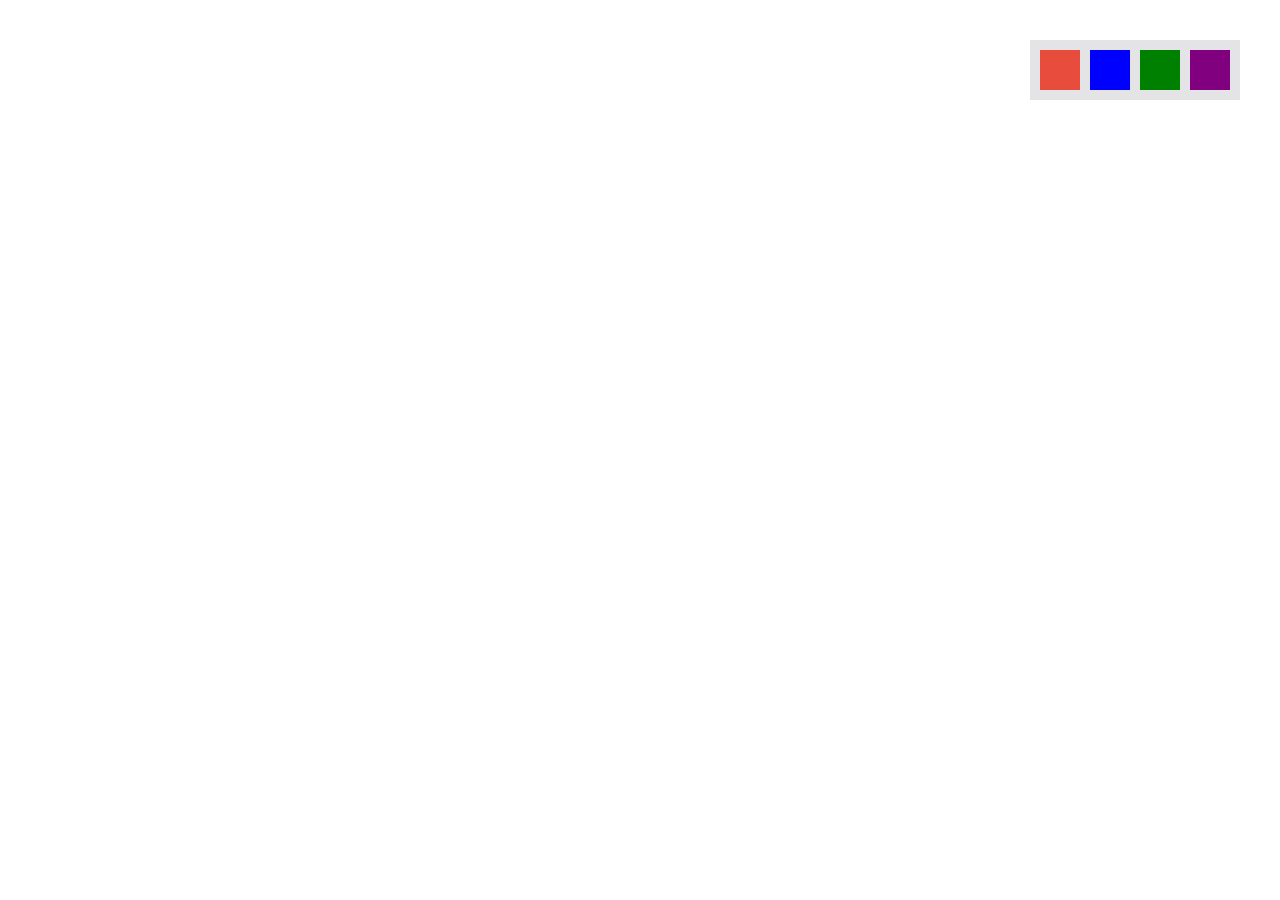
<file: project js/bg change/index.html>
<html>
<head>
    <meta charset="UTF-8">
    <title></title>
    <link rel="stylesheet" href="style.css">
    </head>
 <body>
 <div class="box">
 <a onclick="changecolor('red')"id='red'>#e74c3c</a>
 <a onclick="changecolor('blue')"id='blue'>#0000FF</a>
 <a onclick="changecolor('green')"id='green'>#008000</a>
 <a onclick="changecolor('purple')"id='purple'>#800080</a>
 </div>
<script type="text/javascript">
function changecolor(id){
    document.body.style.background=document.getElementById(id).innerHTML;

}
</script>
</body>
</html>
</file>
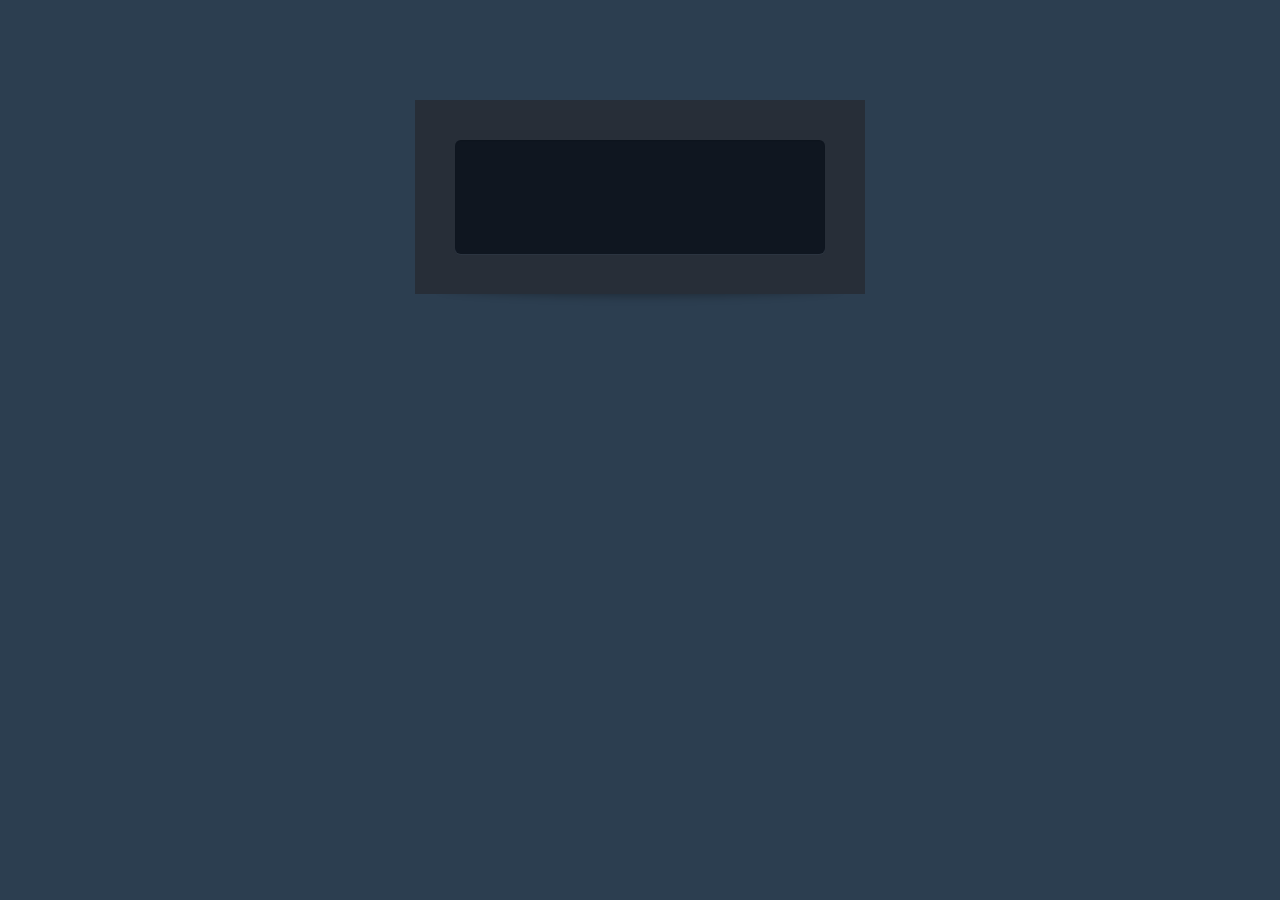
<file: project js/Digital clock/index.html>
<!DOCTYPE html>
<html lang="en">
  <head>
    <meta charset="UTF-8" />
    <meta name="viewport" content="width=device-width, initial-scale=1.0" />
    <link rel="stylesheet" href="style.css" />
    <title>Digital Clock</title>
  </head>
  <body>
    <div id="clock" class="dark">
      <div class="display">
        <h1 id="time"></h1>
        <small></small>
      </div>
    </div>
    <!-- JavaScript Includes -->
    <script src="app.js"></script>
  </body>
</html>
</file>
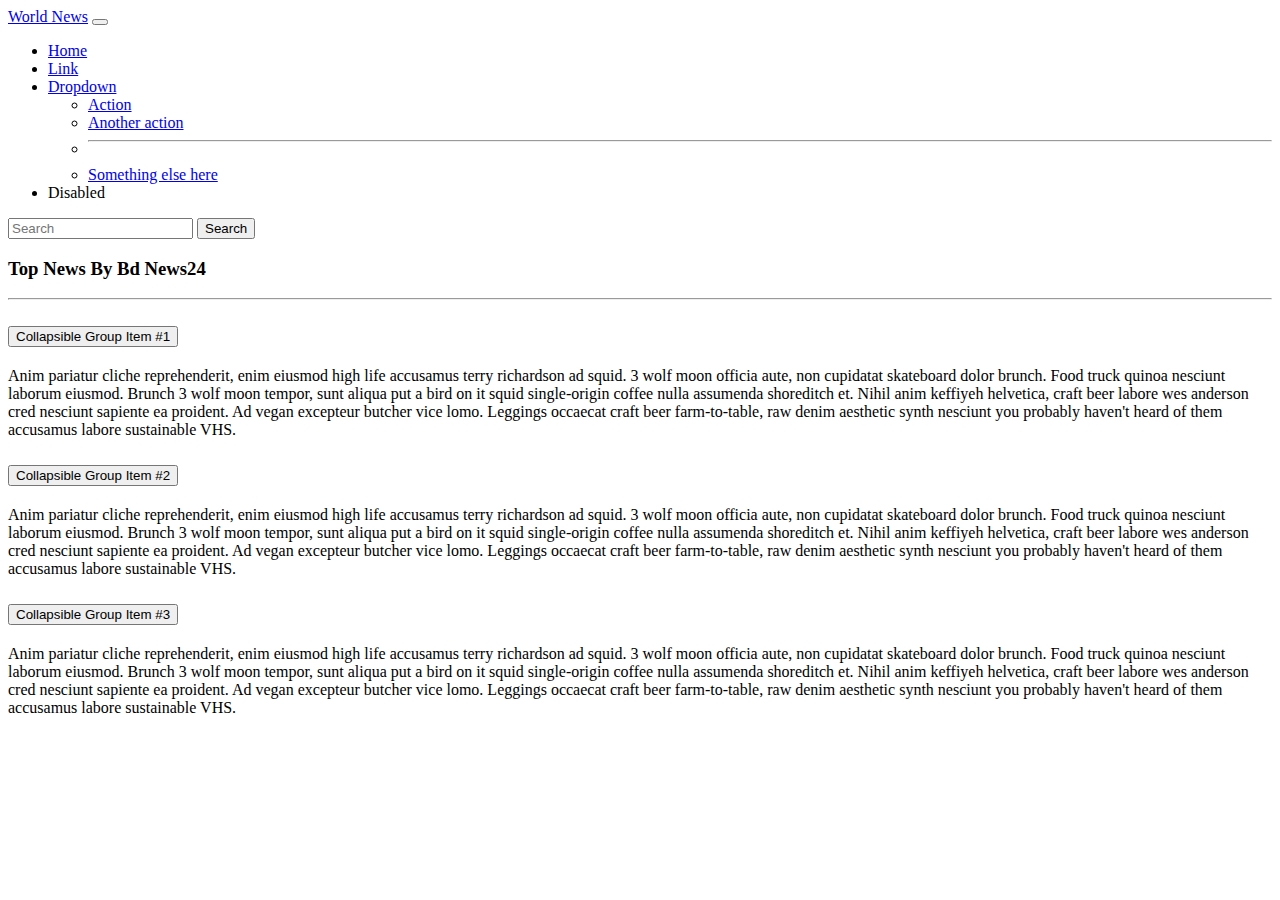
<file: project js/newspaper/index.html>
<!doctype html>
<html lang="en">
  <head>
    <!-- Required meta tags -->
    <meta charset="utf-8">
    <meta name="viewport" content="width=device-width, initial-scale=1">

    <!-- Bootstrap CSS -->
    <link href="https://cdn.jsdelivr.net/npm/bootstrap@5.1.1/dist/css/bootstrap.min.css" rel="stylesheet" integrity="sha384-F3w7mX95PdgyTmZZMECAngseQB83DfGTowi0iMjiWaeVhAn4FJkqJByhZMI3AhiU" crossorigin="anonymous">

    <title>World News</title>
  </head>
  <body>
    <nav class="navbar navbar-expand-lg navbar-dark bg-dark">
        <div class="container-fluid">
          <a class="navbar-brand" href="#">World News</a>
          <button class="navbar-toggler" type="button" data-bs-toggle="collapse" data-bs-target="#navbarSupportedContent" aria-controls="navbarSupportedContent" aria-expanded="false" aria-label="Toggle navigation">
            <span class="navbar-toggler-icon"></span>
          </button>
          <div class="collapse navbar-collapse" id="navbarSupportedContent">
            <ul class="navbar-nav me-auto mb-2 mb-lg-0">
              <li class="nav-item">
                <a class="nav-link active" aria-current="page" href="#">Home</a>
              </li>
              <li class="nav-item">
                <a class="nav-link" href="#">Link</a>
              </li>
              <li class="nav-item dropdown">
                <a class="nav-link dropdown-toggle" href="#" id="navbarDropdown" role="button" data-bs-toggle="dropdown" aria-expanded="false">
                  Dropdown
                </a>
                <ul class="dropdown-menu" aria-labelledby="navbarDropdown">
                  <li><a class="dropdown-item" href="#">Action</a></li>
                  <li><a class="dropdown-item" href="#">Another action</a></li>
                  <li><hr class="dropdown-divider"></li>
                  <li><a class="dropdown-item" href="#">Something else here</a></li>
                </ul>
              </li>
              <li class="nav-item">
                <a class="nav-link disabled">Disabled</a>
              </li>
            </ul>
            <form class="d-flex">
              <input class="form-control me-2" type="search" placeholder="Search" aria-label="Search">
              <button class="btn btn-outline-success" type="submit">Search</button>
            </form>
          </div>
        </div>
      </nav>

  <div class="container my-3">
    <h3>Top News <span class="badge bg-secondary">By Bd News24</span></h3>
    <hr>
    <div class="accordion" id="newsAccordion">
      <div class="card">
        <div class="card-header" id="headingOne">
          <h2 class="mb-0">
            <button class="btn btn-link" type="button" data-toggle="collapse" data-target="#collapseOne" aria-expanded="true" aria-controls="collapseOne">
              Collapsible Group Item #1
            </button>
          </h2>
        </div>
    
        <div id="collapseOne" class="collapse show" aria-labelledby="headingOne" data-parent="#accordionExample">
          <div class="card-body">
            Anim pariatur cliche reprehenderit, enim eiusmod high 
            life accusamus terry richardson ad squid. 3 wolf moon officia aute, 
            non cupidatat skateboard dolor brunch. Food truck quinoa nesciunt laborum eiusmod. Brunch 3 wolf moon tempor,
             sunt aliqua put a bird on it squid single-origin coffee nulla assumenda shoreditch et. 
             Nihil anim keffiyeh helvetica, craft beer labore wes anderson cred nesciunt sapiente ea proident. 
             Ad vegan excepteur butcher vice lomo. Leggings occaecat craft beer farm-to-table, raw denim aesthetic 
             synth nesciunt you probably haven't heard of them accusamus labore sustainable VHS.
          </div>
        </div>
      </div>


      <div class="card">
        <div class="card-header" id="headingTwo">
          <h2 class="mb-0">
            <button class="btn btn-link collapsed" type="button" data-toggle="collapse" data-target="#collapseTwo" aria-expanded="false" aria-controls="collapseTwo">
              Collapsible Group Item #2
            </button>
          </h2>
        </div>
        <div id="collapseTwo" class="collapse" aria-labelledby="headingTwo" data-parent="#accordionExample">
          <div class="card-body">
            Anim pariatur cliche reprehenderit, enim eiusmod high life accusamus terry richardson ad squid. 
            3 wolf moon officia aute, non cupidatat skateboard dolor brunch. Food truck quinoa nesciunt laborum eiusmod. Brunch 3 wolf moon tempor, sunt aliqua put a bird on it squid single-origin coffee nulla assumenda shoreditch et. Nihil anim keffiyeh helvetica, craft beer labore wes anderson cred nesciunt sapiente ea proident. Ad vegan excepteur butcher vice lomo. Leggings occaecat craft beer farm-to-table, raw denim aesthetic synth nesciunt you probably haven't heard of them accusamus labore sustainable VHS.
          </div>
        </div>
      </div>
      <div class="card">
        <div class="card-header" id="headingThree">
          <h2 class="mb-0">
            <button class="btn btn-link collapsed" type="button" data-toggle="collapse" data-target="#collapseThree" aria-expanded="false" aria-controls="collapseThree">
              Collapsible Group Item #3
            </button>
          </h2>
        </div>
        <div id="collapseThree" class="collapse" aria-labelledby="headingThree" data-parent="#accordionExample">
          <div class="card-body">
            Anim pariatur cliche reprehenderit, enim eiusmod high life accusamus terry richardson ad squid. 3 wolf moon officia aute, non cupidatat skateboard dolor brunch. Food truck quinoa nesciunt laborum eiusmod. Brunch 3 wolf moon tempor, sunt aliqua put a bird on it squid single-origin coffee nulla assumenda shoreditch et. Nihil anim keffiyeh helvetica, craft beer labore wes anderson cred nesciunt sapiente ea proident. Ad vegan excepteur butcher vice lomo. Leggings occaecat craft beer farm-to-table, raw denim aesthetic synth nesciunt you probably haven't heard of them accusamus labore sustainable VHS.
          </div>
        </div>
      </div>
    </div>
  </div>

   

  



    <!-- Option 1: Bootstrap Bundle with Popper -->
    <script src="https://cdn.jsdelivr.net/npm/bootstrap@5.1.1/dist/js/bootstrap.bundle.min.js" integrity="sha384-/bQdsTh/da6pkI1MST/rWKFNjaCP5gBSY4sEBT38Q/9RBh9AH40zEOg7Hlq2THRZ" crossorigin="anonymous"></script>

    <!-- Option 2: Separate Popper and Bootstrap JS -->
    <!--
    <script src="https://cdn.jsdelivr.net/npm/@popperjs/core@2.9.3/dist/umd/popper.min.js" integrity="sha384-W8fXfP3gkOKtndU4JGtKDvXbO53Wy8SZCQHczT5FMiiqmQfUpWbYdTil/SxwZgAN" crossorigin="anonymous"></script>
    <script src="https://cdn.jsdelivr.net/npm/bootstrap@5.1.1/dist/js/bootstrap.min.js" integrity="sha384-skAcpIdS7UcVUC05LJ9Dxay8AXcDYfBJqt1CJ85S/CFujBsIzCIv+l9liuYLaMQ/" crossorigin="anonymous"></script>
    -->
    <script src="index.js"></script>
  </body>
</html>
</file>
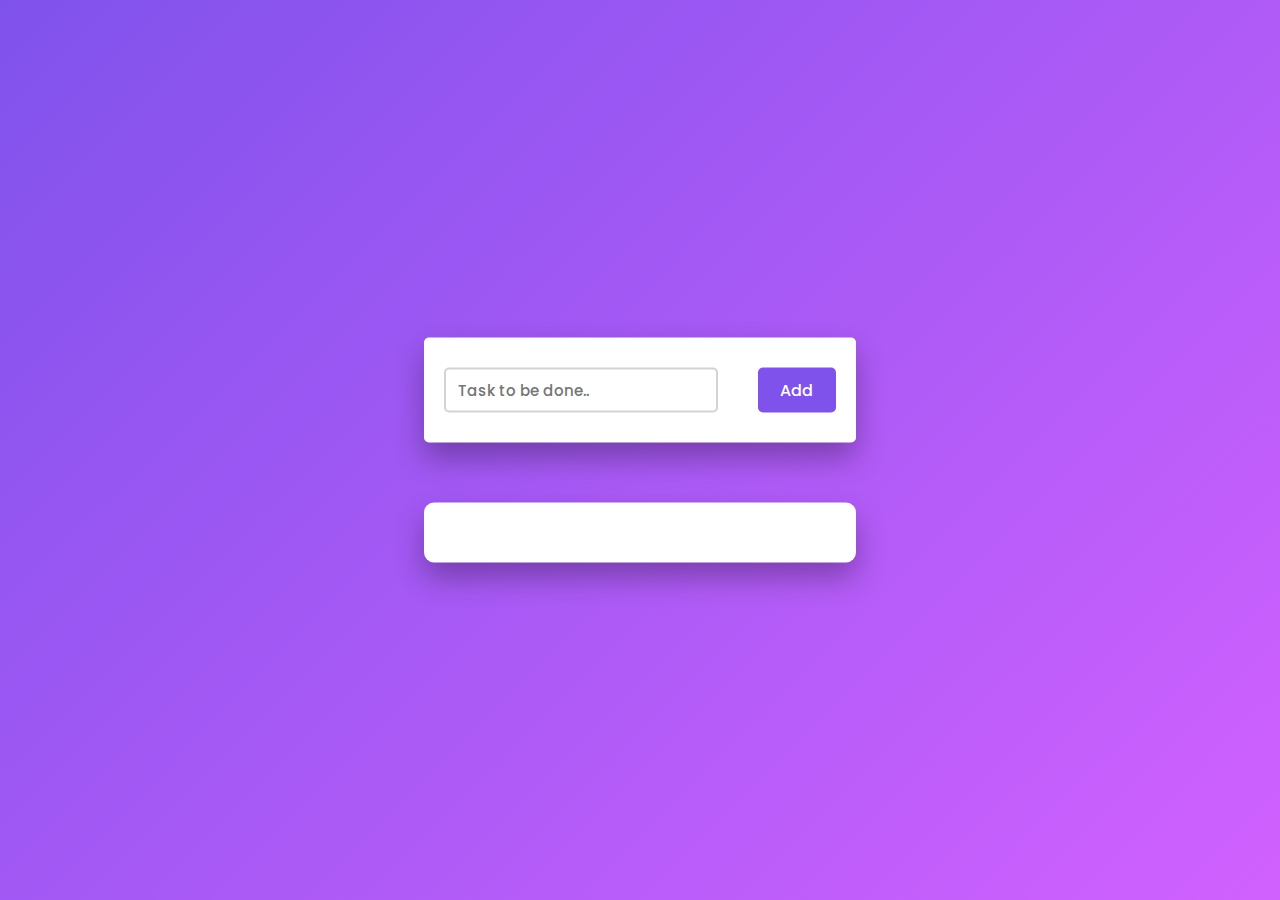
<file: project js/To Do List/index.html>
<!DOCTYPE html>
<html lang="en">
<head>
    <title>Simple To Do List</title>
    <!--Google Font-->
    <link href="https://fonts.googleapis.com/css2?family=Poppins:wght@400;500&display=swap" rel="stylesheet">
    <!--Font Awesome CDN-->
    <link rel="stylesheet" href="https://cdnjs.cloudflare.com/ajax/libs/font-awesome/5.15.2/css/all.min.css">
    <!--Stylesheet-->
    <link rel="stylesheet" href="style.css">
</head>
<body>
    <div class="container">
        <div id="newtask">
            <input type="text" placeholder="Task to be done..">
            <button id="push">Add</button>
        </div>
        <div id="tasks"></div>
    </div>
    <!--Script-->
    <script src="script.js"></script>
</body>
</html>
</file>
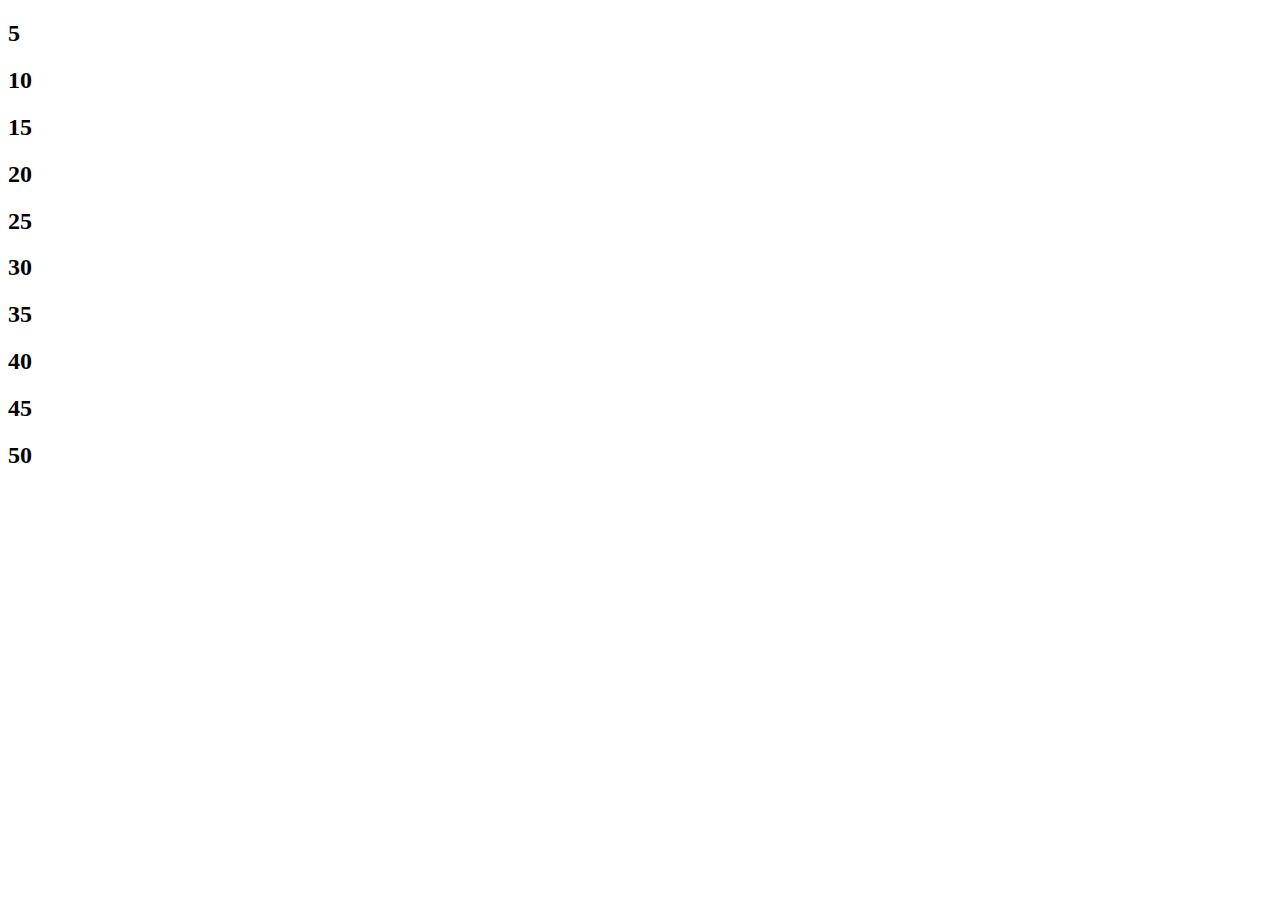
<file: java script/forloop.html>
<!DOCTYPE html>
<html lang="en">
<head>
    <meta charset="UTF-8">
    <meta http-equiv="X-UA-Compatible" content="IE=edge">
    <meta name="viewport" content="width=device-width, initial-scale=1.0">
    <title>Document</title>
</head>
<body>
    <script>
        for(var x=1;x<=10;x++){
            document.write("<h2>"+(5*x)+"</h2>");
        }
    </script>
</body>
</html>
</file>
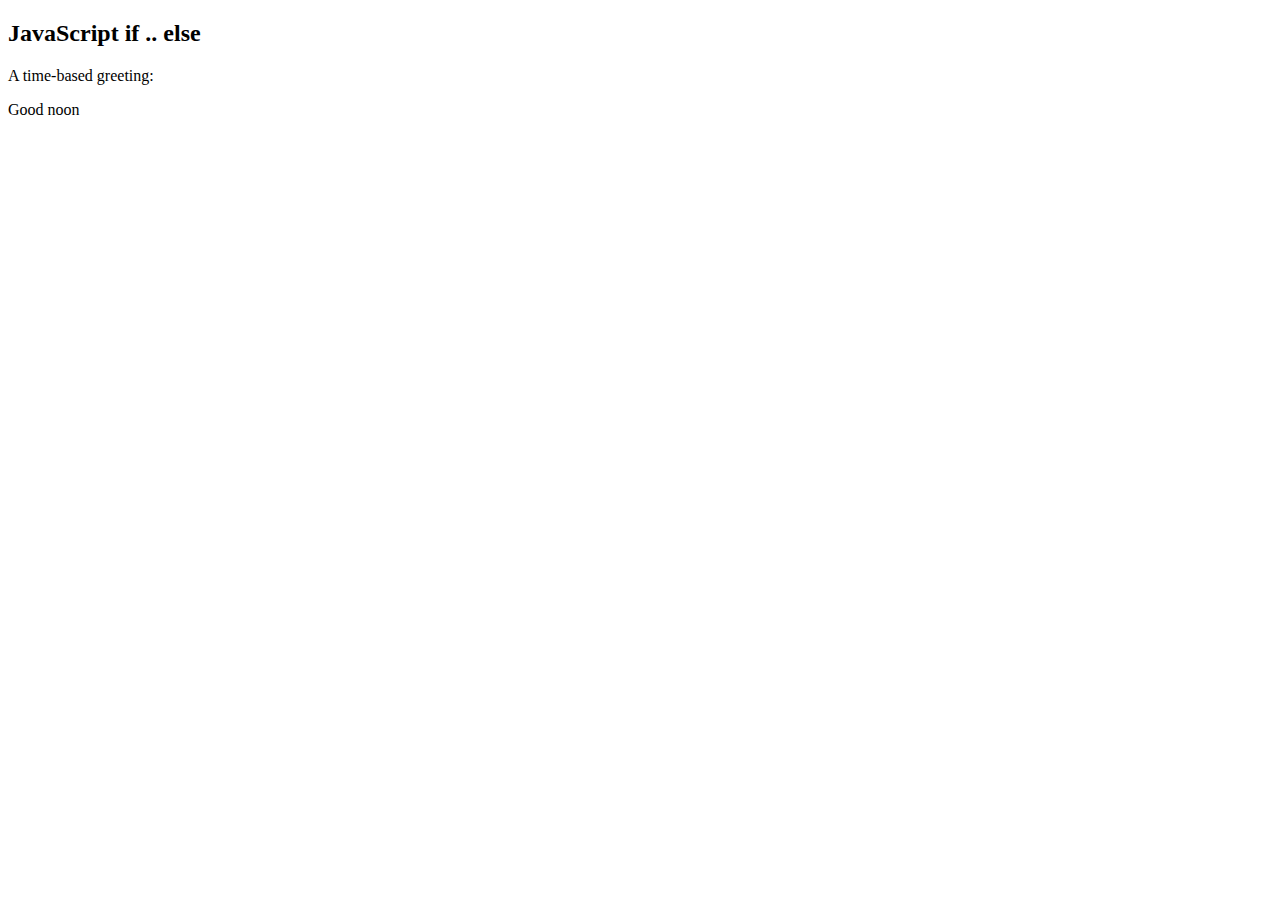
<file: java script/iif.html>
<!DOCTYPE html>
<html>
<body>

<h2>JavaScript if .. else</h2>

<p>A time-based greeting:</p>

<p id="demo"></p>

<script>
const time = new Date().getHours();
let greeting;
if (time < 10) {
  greeting = "Good morning";
} else if (time < 20) {
  greeting = "Good noon";
} else {
  greeting = "Good evening";
}	
document.getElementById("demo").innerHTML = greeting;
</script>

</body>
</html>
</file>
<file: project js/bg change/style.css>
body{
    margin: 0;
    padding: 0;
    background: white;
}
.box{
    position:absolute;
    top: 40px;
    right: 40px;
    padding: 5px;
    background: rgb(228, 228, 231);

}
.box a{
    width: 40px;
    height: 40px;
    float: left;
    text-indent: -9999px;
    margin: 5px;
    cursor: pointer;
}
#red{
    background: #e74c3c;
}#blue{
    background: #0000FF;
}#green{
    background: #008000;
}#purple{
    background: #800080;
}
</file>
<file: project js/Digital clock/style.css>
* {
    margin: 0;
    padding: 0;
}
  

  
  html {
    overflow: hidden;
  }
  
  body {
    font: 15px/1.3 Arial, sans-serif;
    color: #4f4f4f;
    z-index: 1;
    background: #2c3e50;
  }
  
  a,
  a:visited {
    outline: none;
    color: #389dc1;
  }
  
  a:hover {
    text-decoration: none;
  }
  
  section,
  footer,
  header,
  aside {
    display: block;
  }
  
  /*-------------------------
      The clocks
  --------------------------*/
  
  #clock {
    width: 370px;
    padding: 40px;
    margin: 100px auto 60px;
    position: relative;
  }
  
  #clock:after {
    content: '';
    position: absolute;
    width: 400px;
    height: 20px;
    border-radius: 100%;
    left: 50%;
    margin-left: -200px;
    bottom: 2px;
    z-index: -1;
  }
  
  #clock .display {
    text-align: center;
    padding: 30px;
    border-radius: 6px;
    position: relative;
    height: 54px;
  }
  
  /*-------------------------
      Dark color theme
  --------------------------*/
  
  #clock.dark {
    background-color: #272e38;
    color: #cacaca;
  }
  
  #clock.dark:after {
    box-shadow: 0 4px 10px rgba(0, 0, 0, 0.3);
  }
  #clock.dark .display {
    background-color: #0f1620;
    box-shadow: 0 1px 1px rgba(0, 0, 0, 0.08) inset, 0 1px 1px #2d3642;
  }
  h1#time {
    display: inline-block;
    font-size: 36px;
  }
</file>
<file: project js/To Do List/style.css>
*,
*:before,
*:after{
    padding: 0;
    margin: 0;
    box-sizing: border-box;
}
body{
    height: 100vh;
    background: linear-gradient(
        135deg,
        #8052ec,
        #d161ff
    );
}
.container{
    width: 40%;
    min-width: 450px;
    position: absolute;
    transform: translate(-50%,-50%);
    top: 50%;
    left: 50%;
    padding: 30px 40px;
}
#newtask{
    position: relative;
    background-color: #ffffff;
    padding: 30px 20px;
    border-radius: 5px;
    box-shadow: 0 15px 30px rgba(0,0,0,0.3);
}
#newtask input{
    width: 70%;
    width: 70%;
    height: 45px;
    font-family: 'Poppins',sans-serif;
    font-size: 15px;
    border: 2px solid #d1d3d4;
    padding: 12px;
    color: #111111;
    font-weight: 500;
    position: relative;
    border-radius: 5px;
}
#newtask input:focus{
    outline: none;
    border-color: #8052ec;
}

#newtask button{
    position: relative;
    float: right;
    width: 20%;
    height: 45px;
    border-radius: 5px;
    font-family: 'Poppins',sans-serif;
    font-weight: 500;
    font-size: 16px;
    background-color: #8052ec;
    border: none;
    color: #ffffff;
    cursor: pointer;
    outline: none;
}
#tasks{
    background-color: #ffffff;
    padding: 30px 20px;
    margin-top: 60px;
    border-radius: 10px;
    box-shadow: 0 15px 30px rgba(0,0,0,0.3);
    width: 100%;
    position: relative;
}
.task{
    background-color: #ffffff;
    height: 50px;
    padding: 5px 10px;
    margin-top: 10px;
    display: flex;
    align-items: center;
    justify-content: space-between;
    border-bottom: 2px solid #d1d3d4;
    cursor: pointer;
}
.task span{
    font-family: 'Poppins',sans-serif;
    font-size: 15px;
    font-weight: 400;
}
.task button{
    background-color: #8052ec;
    color: #ffffff;
    height: 100%;
    width: 40px;
    border-radius: 5px;
    border: none;
    cursor: pointer;
    outline: none;
}
.completed{
    text-decoration: line-through;
}
</file>
